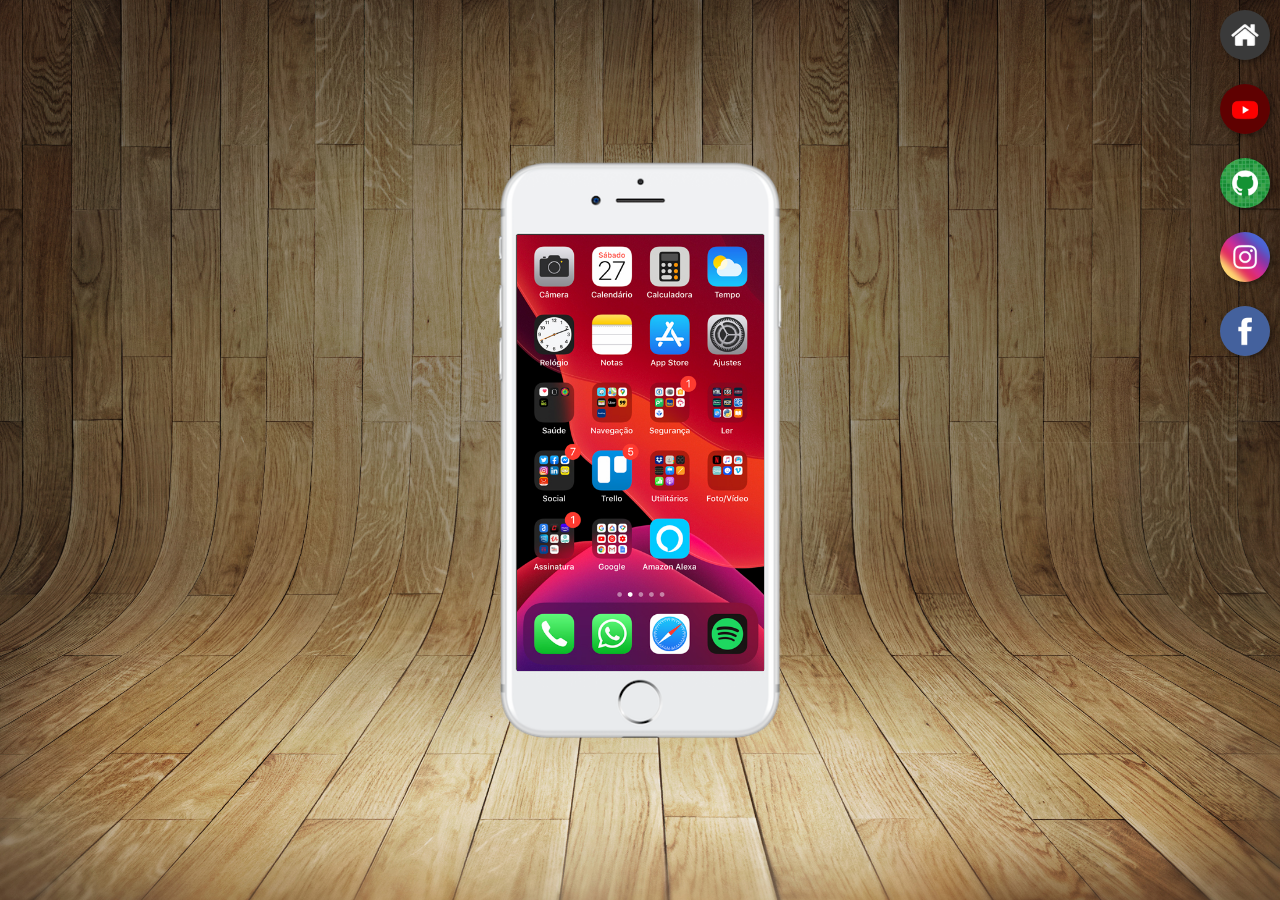
<file: index.html>
<!DOCTYPE html>
<html lang="pt-br">
<head>
    <meta charset="UTF-8">
    <meta http-equiv="X-UA-Compatible" content="IE=edge">
    <meta name="viewport" content="width=device-width, initial-scale=1.0">
    <title>Projeto Redes Sociais</title>
    <link rel="shortcut icon" href="favicon.ico" type="image/x-icon">
    <link rel="stylesheet" href="estilos/style.css">
</head>
<body>
    <main>
        <section id="telefone">

            <iframe
            src="home.html" name="tela" id="tela" frameborder="0">
            </iframe>
             
        </section>

        <section id="redes-sociais">
           <a href="home.html" target="tela"><img src="imagens/logo-home.jpg" alt="home"></a> <br>
           <a href="youtube.html" target="tela"><img src="imagens/logo-youtube.jpg" alt="youtube"></a> <br>
           <a href="github.html" target="tela"><img src="imagens/logo-github.jpg" alt="github"></a> <br>
           <a href="instagram.html" target="tela"><img src="imagens/logo-instagram.jpg" alt="instagram"></a> <br>
           <a href="facebook.html" target="tela"><img src="imagens/logo-facebook.jpg" alt="facebook"></a>





        </section>
    </main>
</body>
</html>
</file>
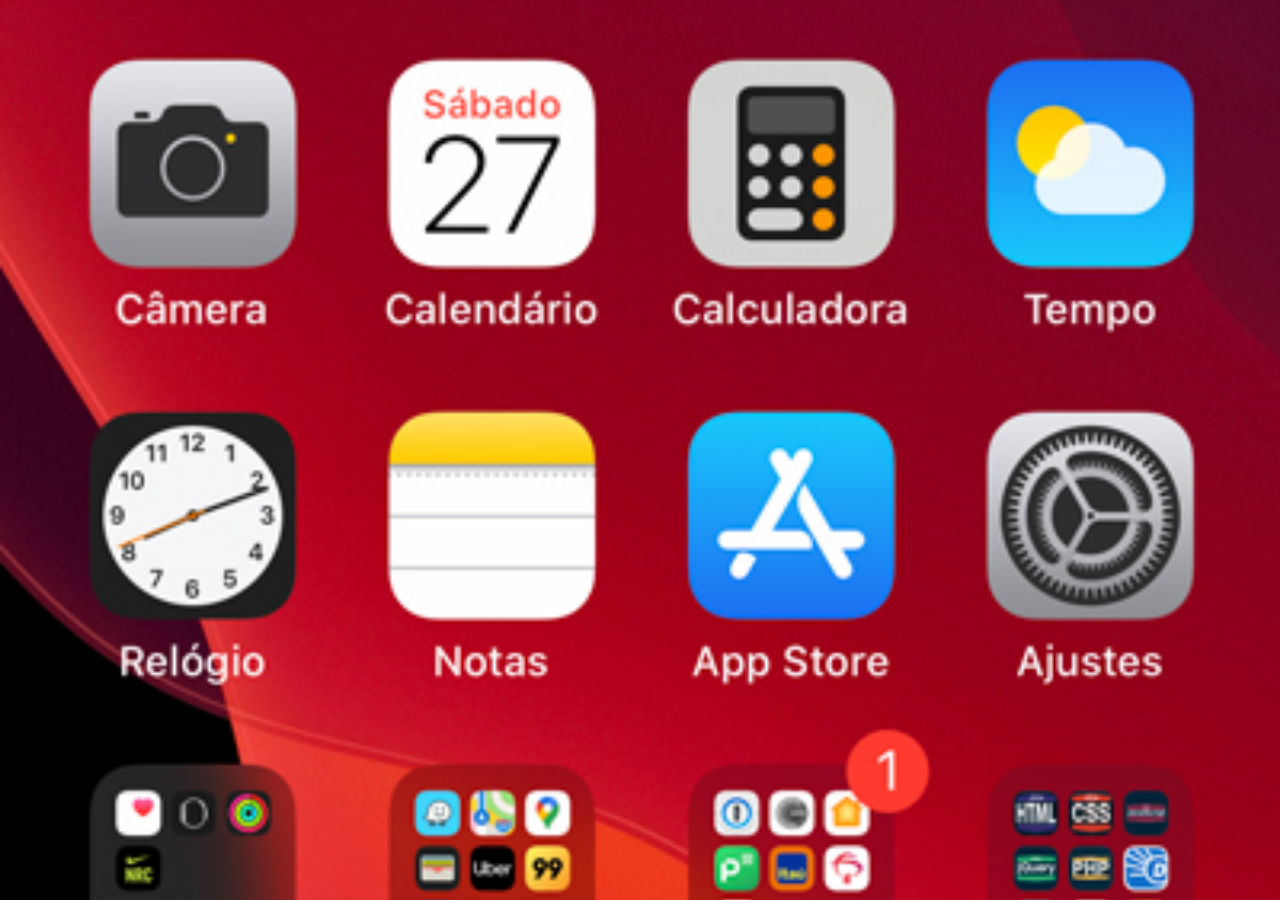
<file: home.html>
<!DOCTYPE html>
<html lang="pt-br">
<head>
    <meta charset="UTF-8">
    <meta http-equiv="X-UA-Compatible" content="IE=edge">
    <meta name="viewport" content="width=device-width, initial-scale=1.0">
    <title>Document</title>
    <style>
        * {
            margin: 0;
            padding: 0;
        }

        body {
            height: 100vh;
            width: 100vw;
            background:url('imagens/tela-home.jpg') top center no-repeat;
            background-size: cover;
        }
    </style>
</head>
<body>
    
</body>
</html>
</file>
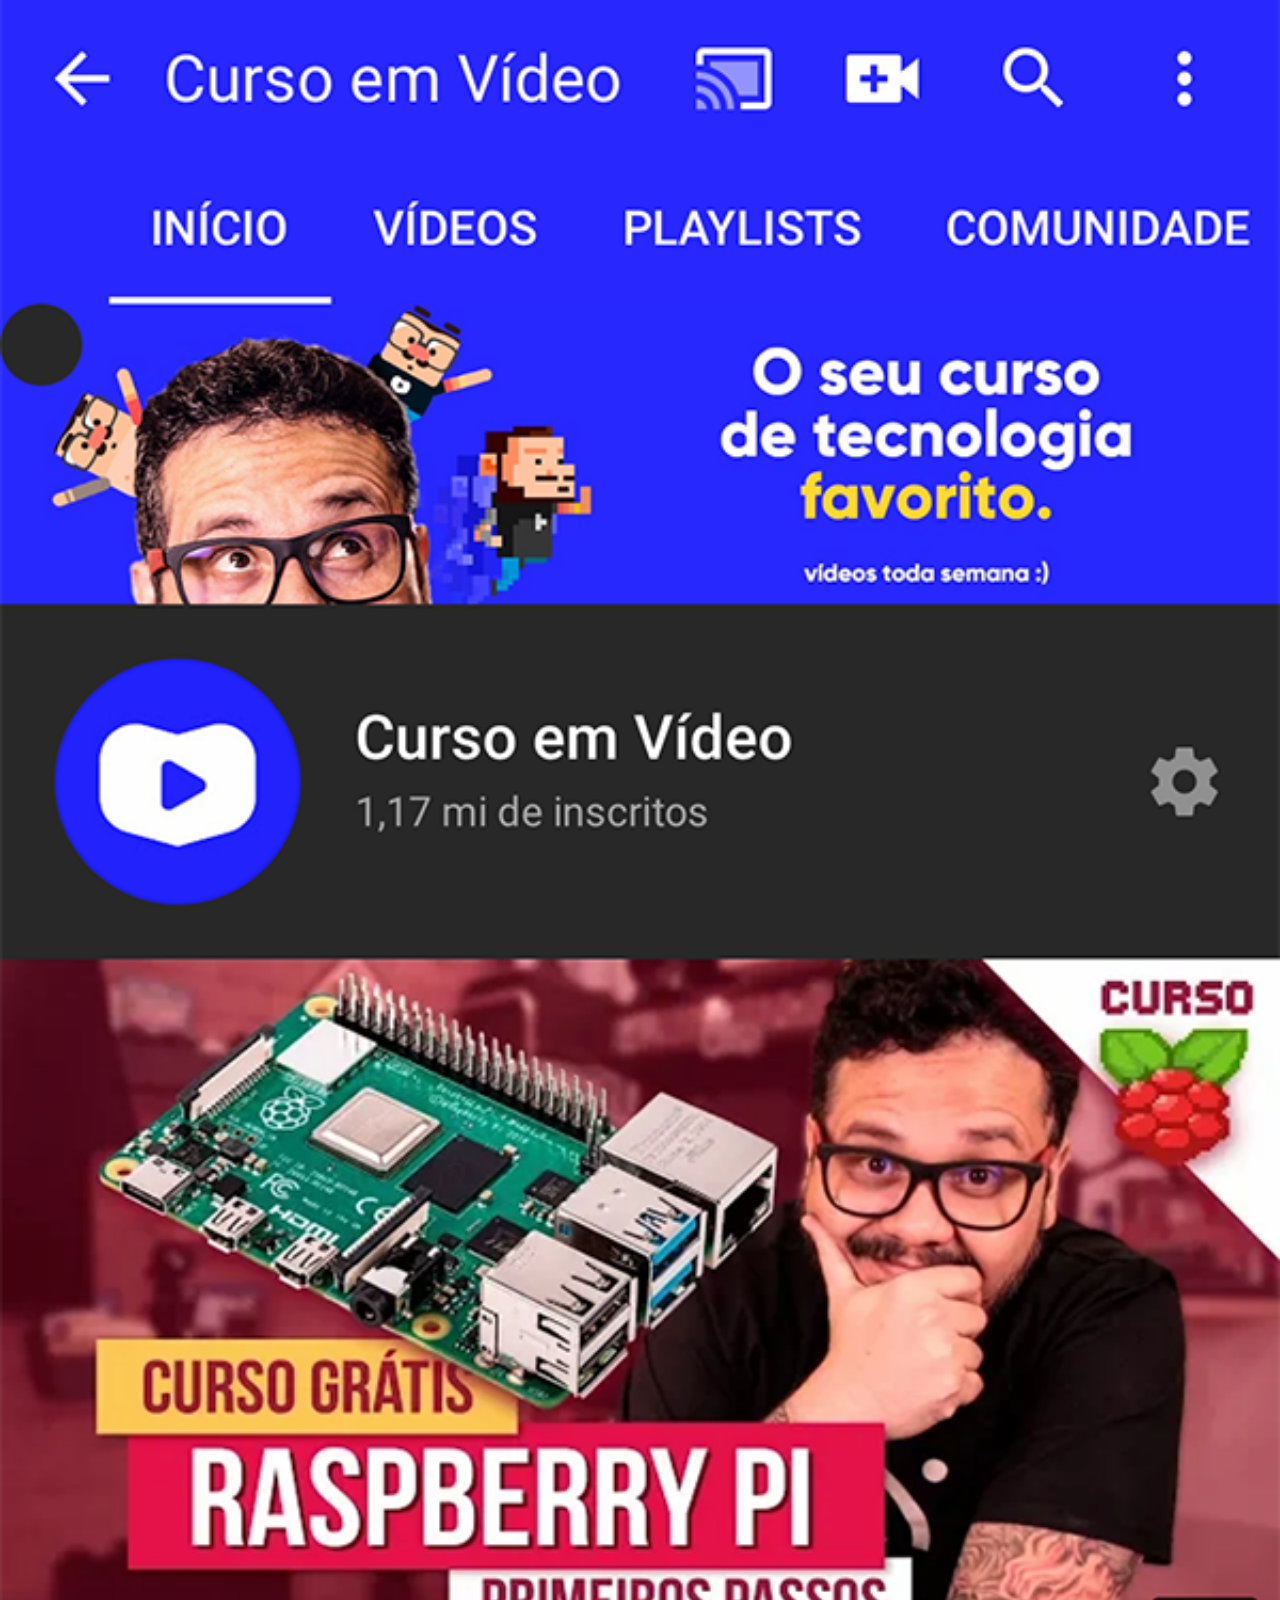
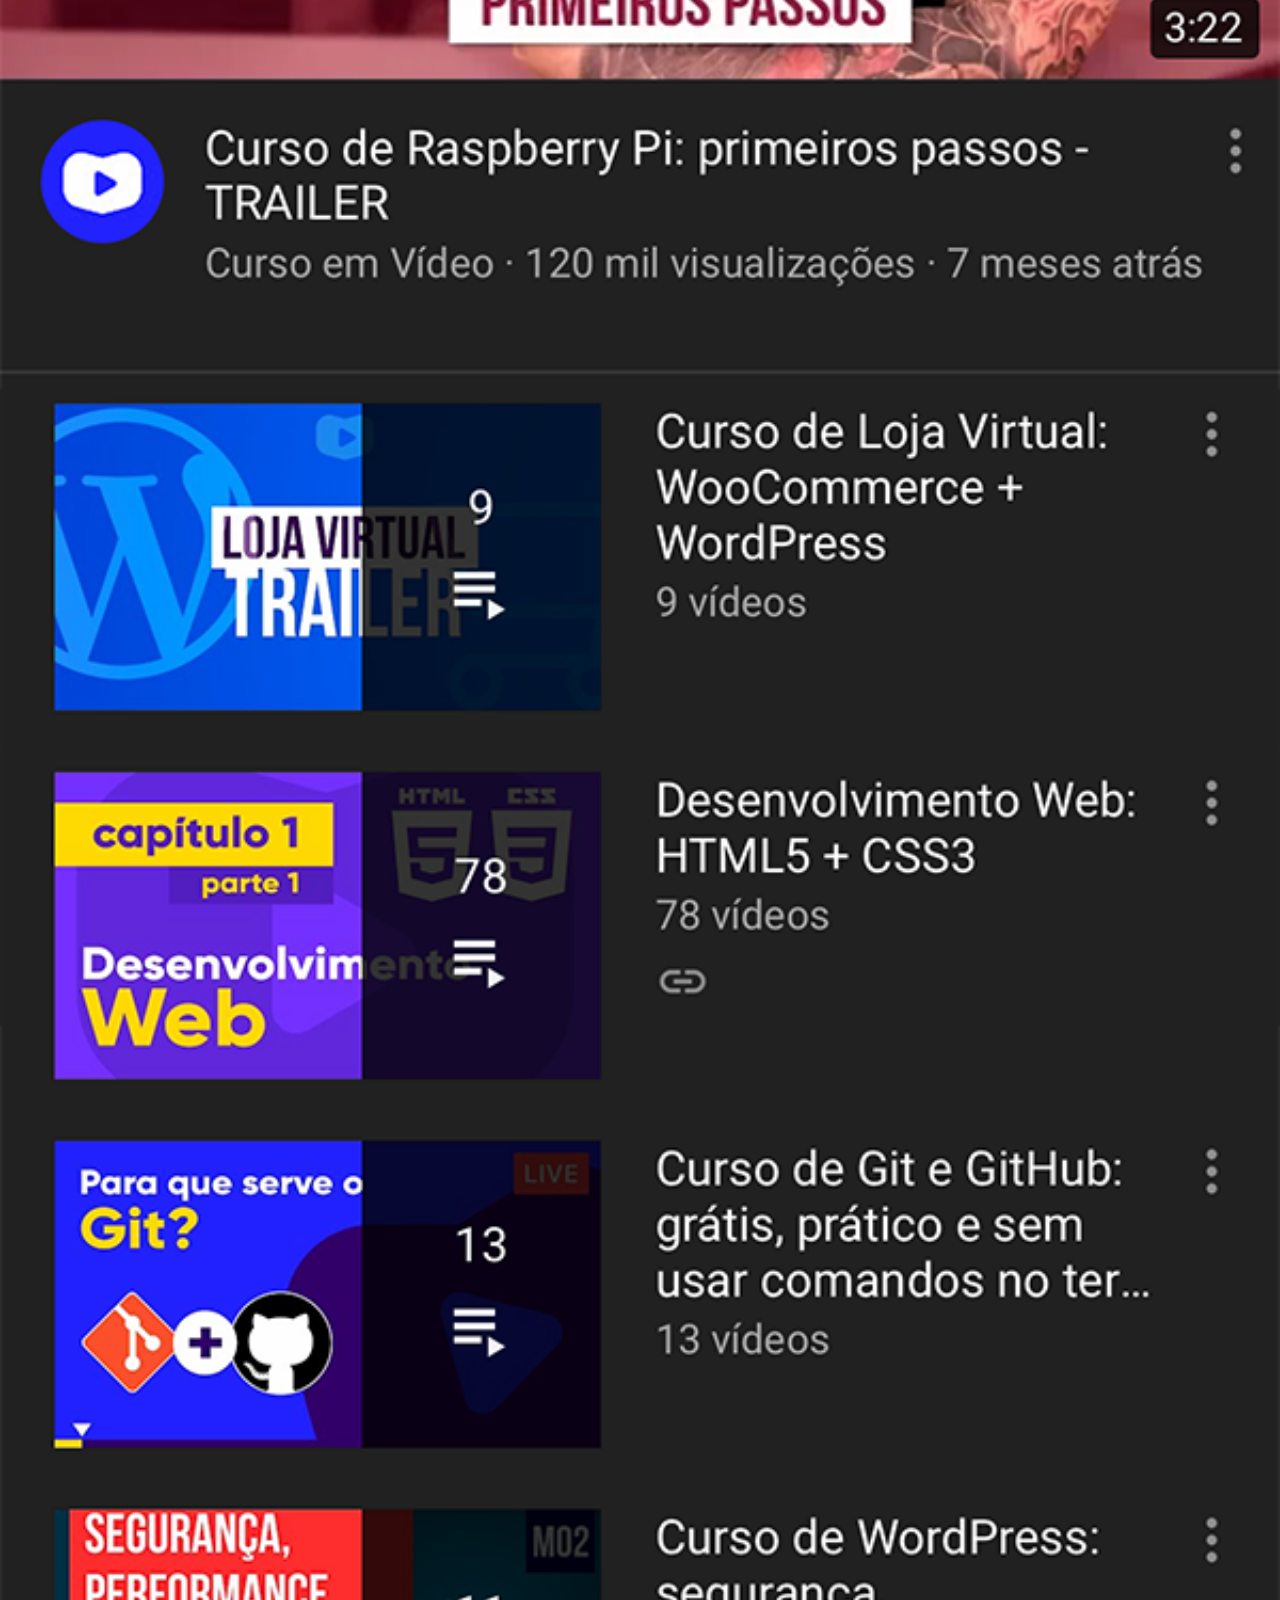
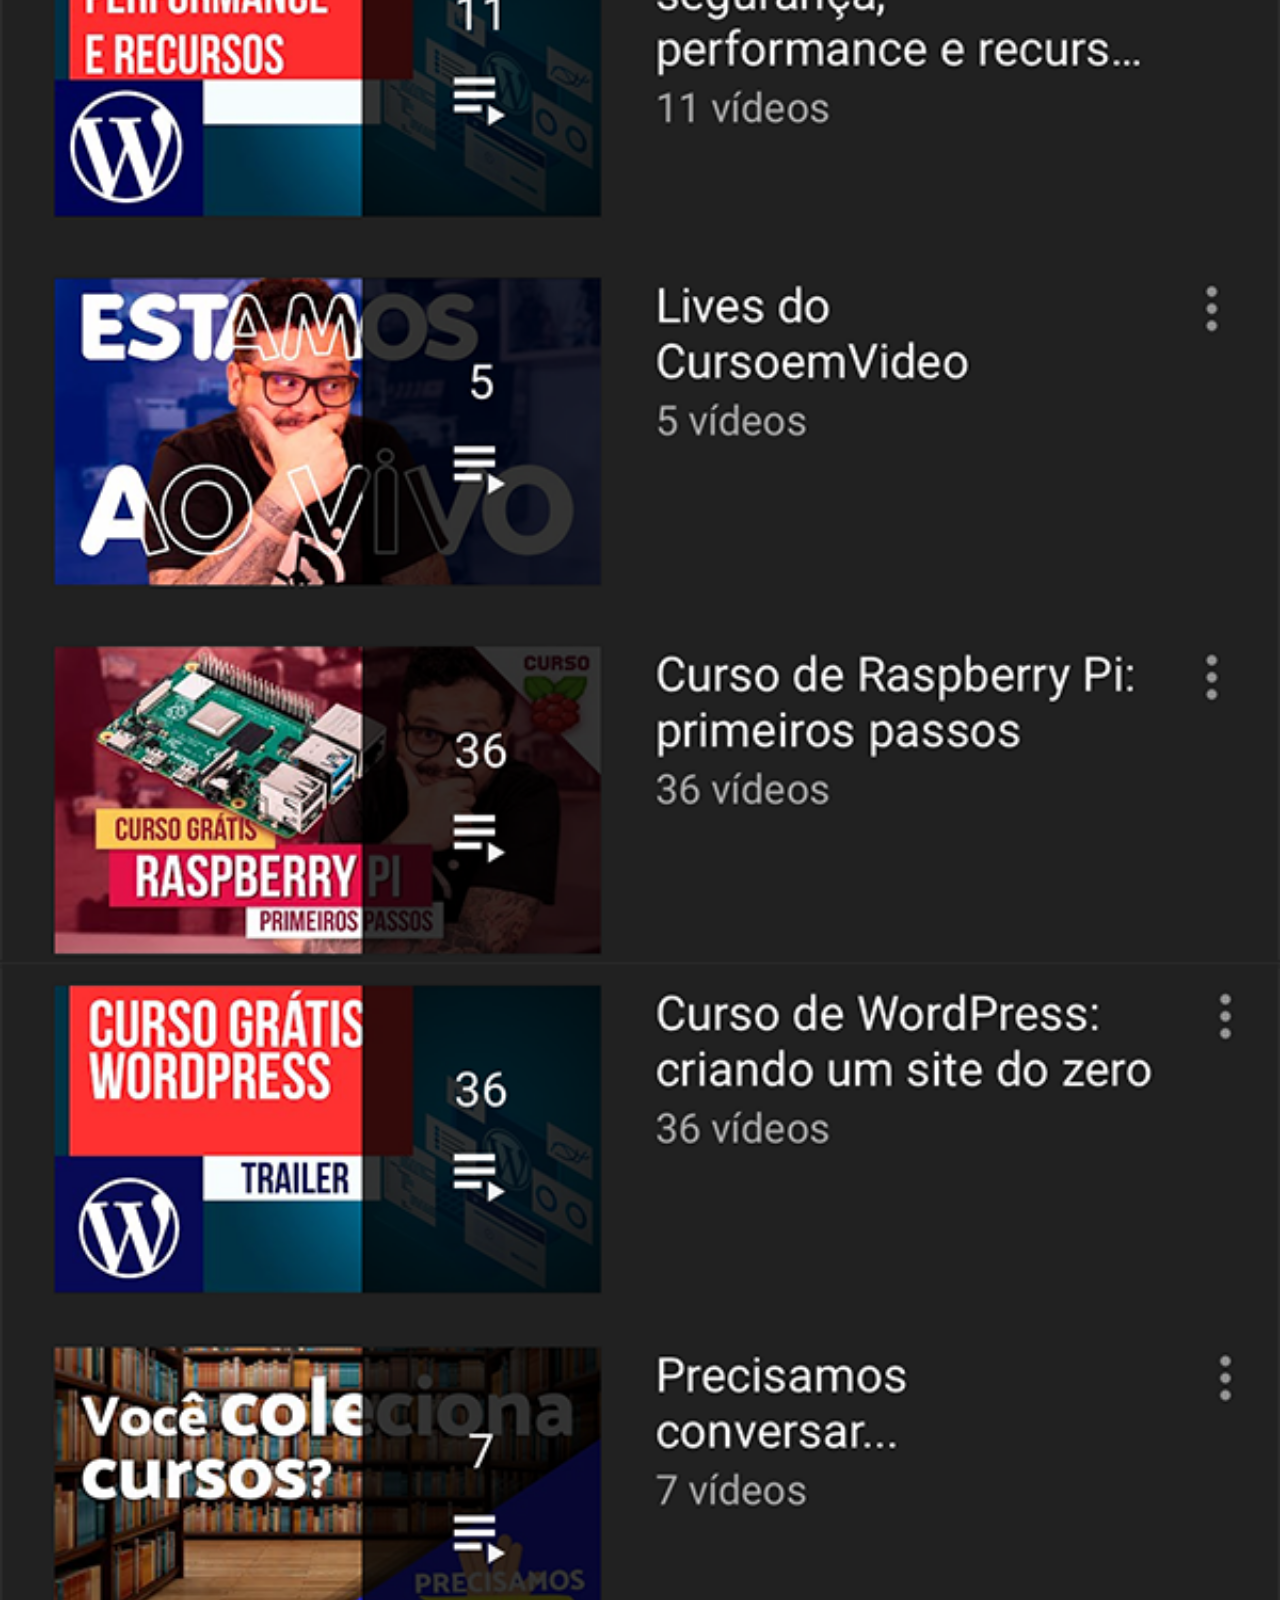
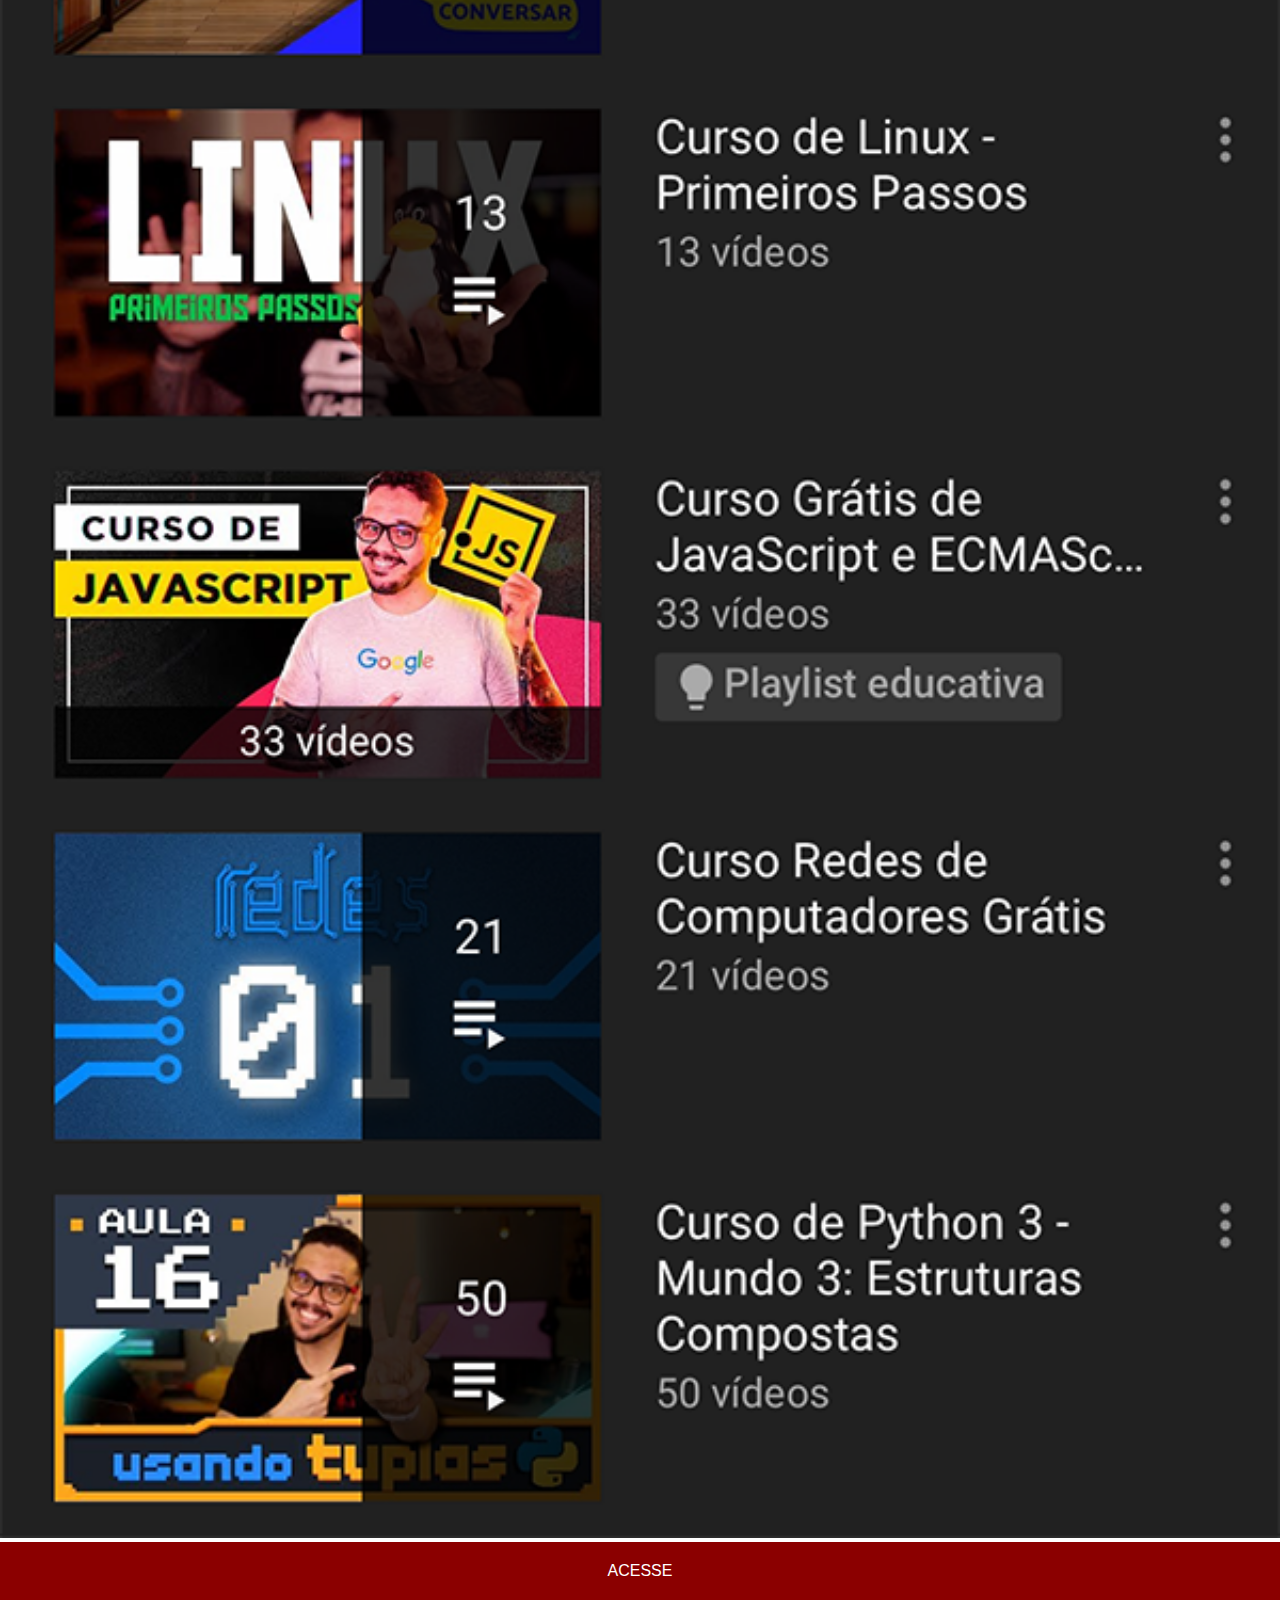
<file: youtube.html>
<!DOCTYPE html>
<html lang="pt-br">
<head>
    <meta charset="UTF-8">
    <meta http-equiv="X-UA-Compatible" content="IE=edge">
    <meta name="viewport" content="width=device-width, initial-scale=1.0">
    <title>Youtube</title>
    <link rel="stylesheet" href="estilos/social.css">
    
</head>
<body>
    <img src="imagens/tela-youtube.png" alt="youtube">
    <a href="https://www.youtube.com/" target="_blank">ACESSE</a>
</body>
</html>
</file>
<file: estilos/style.css>
@charset "UTF-8";

* {
    margin: 0;
    padding: 0;
    font-family: Arial, Helvetica, sans-serif;
}

html , body {
    height: 100vh;
    width: 100vw;
}

body {
    background:url('../imagens/fundo-madeira.jpg') top center no-repeat fixed;
    background-size: cover;

}

main {
    height: 100vh;
    position: relative;
}

section#telefone {
    height: 580px;
    width: 288px;
    background: url('../imagens/frame-iphone.png') no-repeat fixed;
    background-size: cover;
    position: absolute;
    top: 50%;
    left: 50%;
    transform: translate(-50%, -50%);

}

iframe#tela {
    position: relative;
    top: 74.5px;
    left: 20.5px;
    height: 436px;
    width: 247px;
}

#redes-sociais {
    text-align: right;
}

#redes-sociais img {
    width: 50px;
    margin: 10px;
    border-radius: 50%;
    box-shadow: 2px 2px 5px rgba(0, 0, 0, 0.411);
    box-sizing: border-box;
    
}

section#redes-sociais img:hover {
    border: 2px solid rgba(255, 255, 255, 0.61);
    transform: translate(-4px,-4px);
    box-shadow: 5px 5px 10px rgba(0, 0, 0, 0.616);
    transition: transform .2s;
}
</file>
<file: estilos/social.css>
@charset "UTF-8";

* {
    margin: 0;
    padding: 0;
    font-family: Arial, Helvetica, sans-serif;
  }

  ::-webkit-scrollbar {
    width: 0px;
    height: 0px;
  }

   img {
    width: 100vw;

   }

   a {
    display: block;
    background-color: darkred;
    color: white;
    padding: 20px;
   text-align: center;
   text-decoration: none;
   }

   a:hover {
    background-color: red;
   }
</file>
